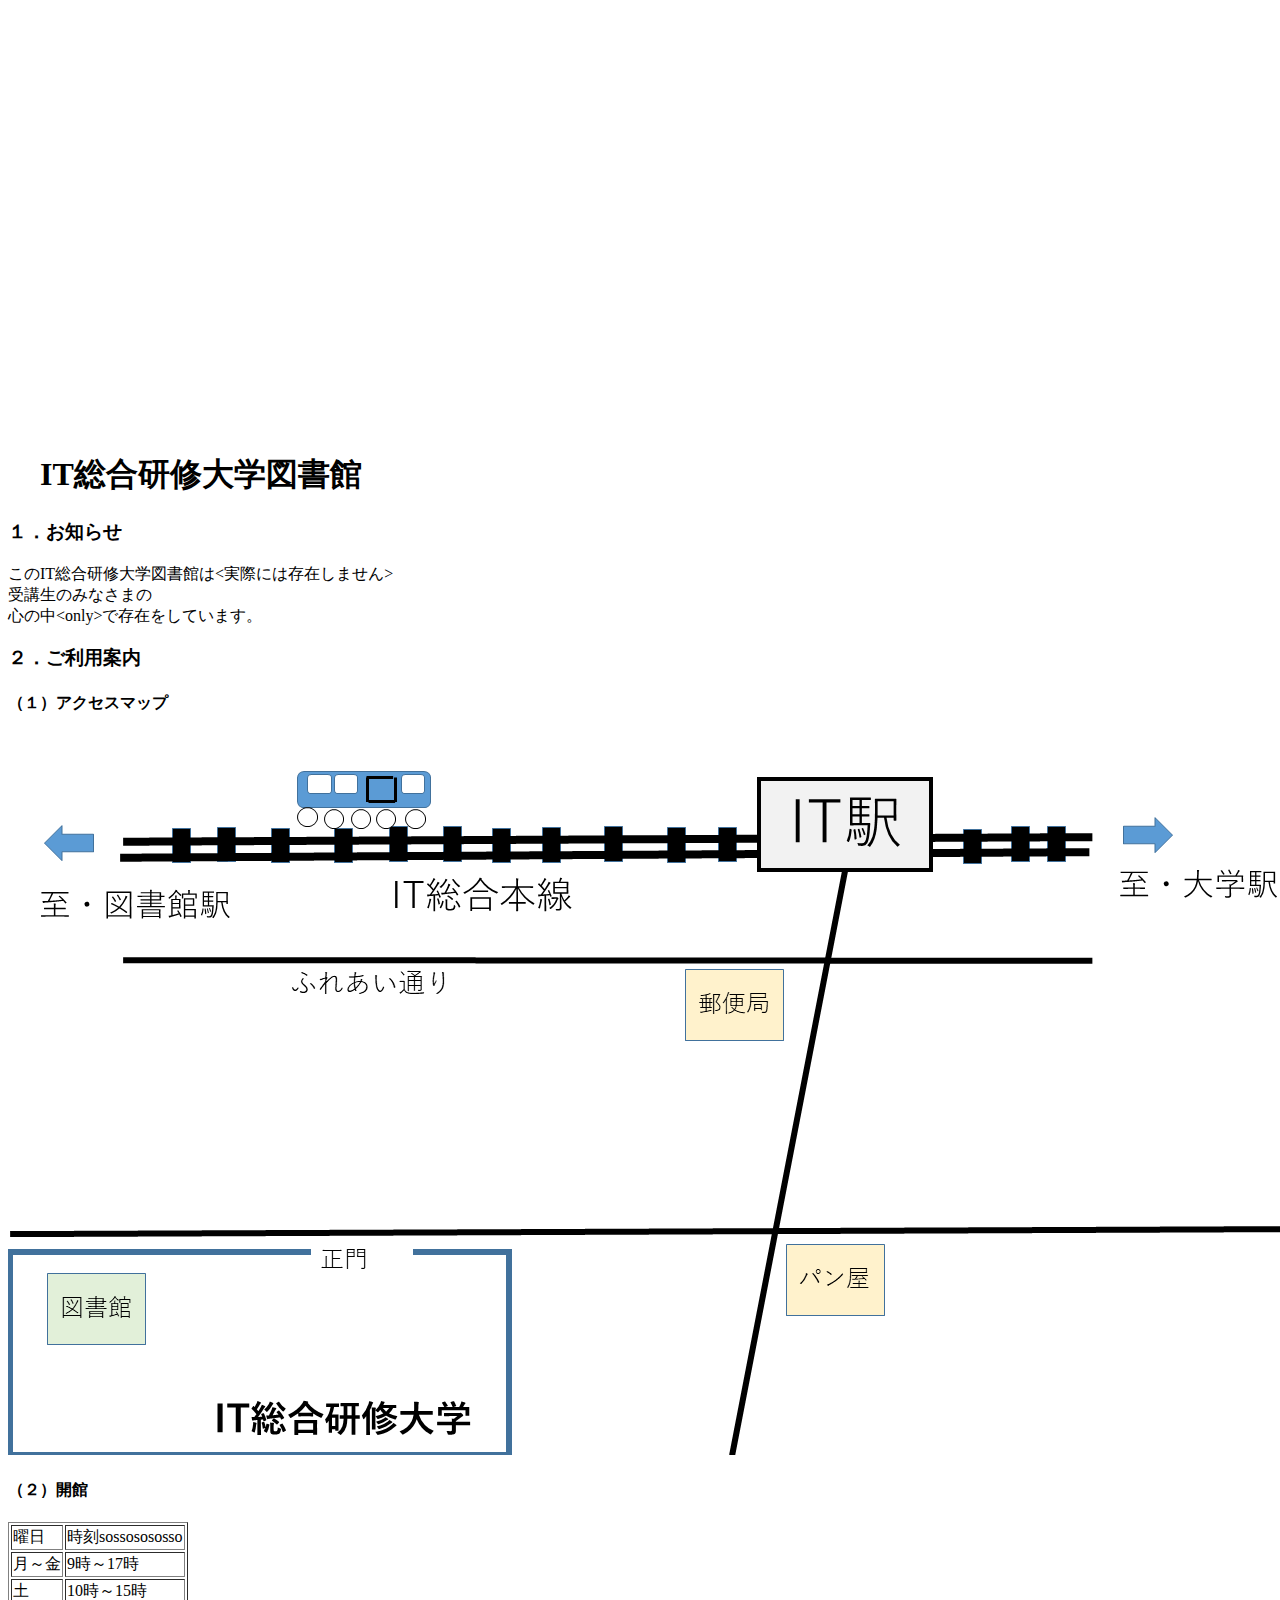
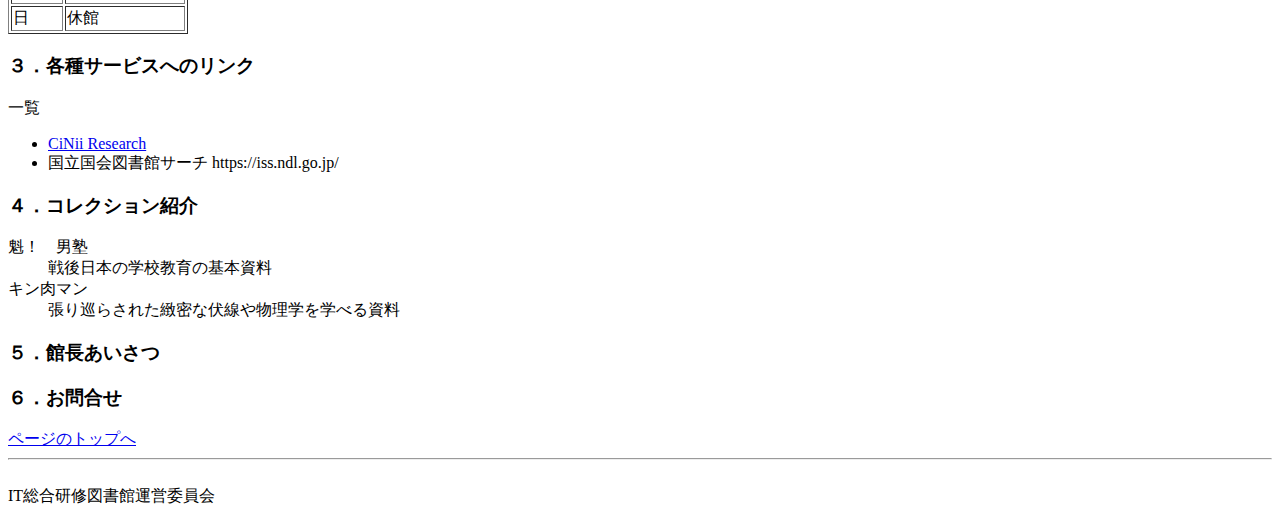
<file: index.html>
<!DOCTYPE html>
<html lang="ja">
<head>
    <title>IT総合研修大学図書館 </title>
    <meta charset="UTF-8">
</head>
<body>
  <iframe src="https://ir.library.osaka-u.ac.jp/media7/universal_viewer/uv.html#?manifest=https://ir.library.osaka-u.ac.jp/mmd/manifest/1/2000/89133.json&c=0&m=0&s=0&cv=0&config=&locales=en-GB:English (GB),cy-GB:Cymraeg,fr-FR:Français (FR),pl-PL:Polski,sv-SE:Svenska&xywh=-1,-1,1,0&r=0" width="560" height="420" allowfullscreen frameborder="0"></iframe>
  <iframe src="https://uv-v4.netlify.app/uv.html#?manifest=https://ir.library.osaka-u.ac.jp/mmd/manifest/1/2000/89133.json&c=0&m=0&cv=0&config=&locales=en-GB:English (GB),cy-GB:Cymraeg,fr-FR:Français (FR),pl-PL:Polski,sv-SE:Svenska&xywh=-1,0,1,0&r=0" width="560" height="420" allowfullscreen frameborder="0"></iframe>
  
  
    <h1 id="top">&nbsp;&nbsp;&nbsp;&nbsp;IT総合研修大学図書館</h1>
    <h3>１．お知らせ</h3>
    <p>
      このIT総合研修大学図書館は&lt;実際には存在しません&gt;<br>
      受講生のみなさまの<br>心の中&lt;only&gt;で存在をしています。
    </p>
    <h3>２．ご利用案内</h3>
      <h4>（１）アクセスマップ</h4>
        <img src="library_access_map.png" alt="図書館アクセスマップ画像">
      <h4>（２）開館</h4>
      <table border="1">
        <tr>
           <td> 曜日</td>
           <td> 時刻sossosososso </td>
        </tr>
        <tr>
           <td> 月～金 </td>
           <td> 9時～17時 </td>
        </tr>
        <tr>
           <td> 土</td>
           <td> 10時～15時 </td>
        </tr>
        <tr>
           <td> 日</td>
           <td> 休館 </td>
        </tr>
      </table>
    <h3>３．各種サービスへのリンク</h3>
    <p> 一覧<br>
        <ul>
         <li><a href="https://cir.nii.ac.jp/ja" rel=”noopener” target="_blank">CiNii Research</a></li>
         <li>国立国会図書館サーチ https://iss.ndl.go.jp/</li>
        </ul>
       </p>
    <h3>４．コレクション紹介</h3>
    <dl>
        <dt> 魁！　男塾</dt>
          <dd>戦後日本の学校教育の基本資料</dd>
        <dt> キン肉マン</dt>
          <dd>張り巡らされた緻密な伏線や物理学を学べる資料</dd>
      </dl>
    <h3>５．館長あいさつ</h3>
    <h3>６．お問合せ</h3>

    <a href="#top">ページのトップへ</a><br>
    <hr><br>
    IT総合研修図書館運営委員会<br>
    
</body>
</html>
</file>
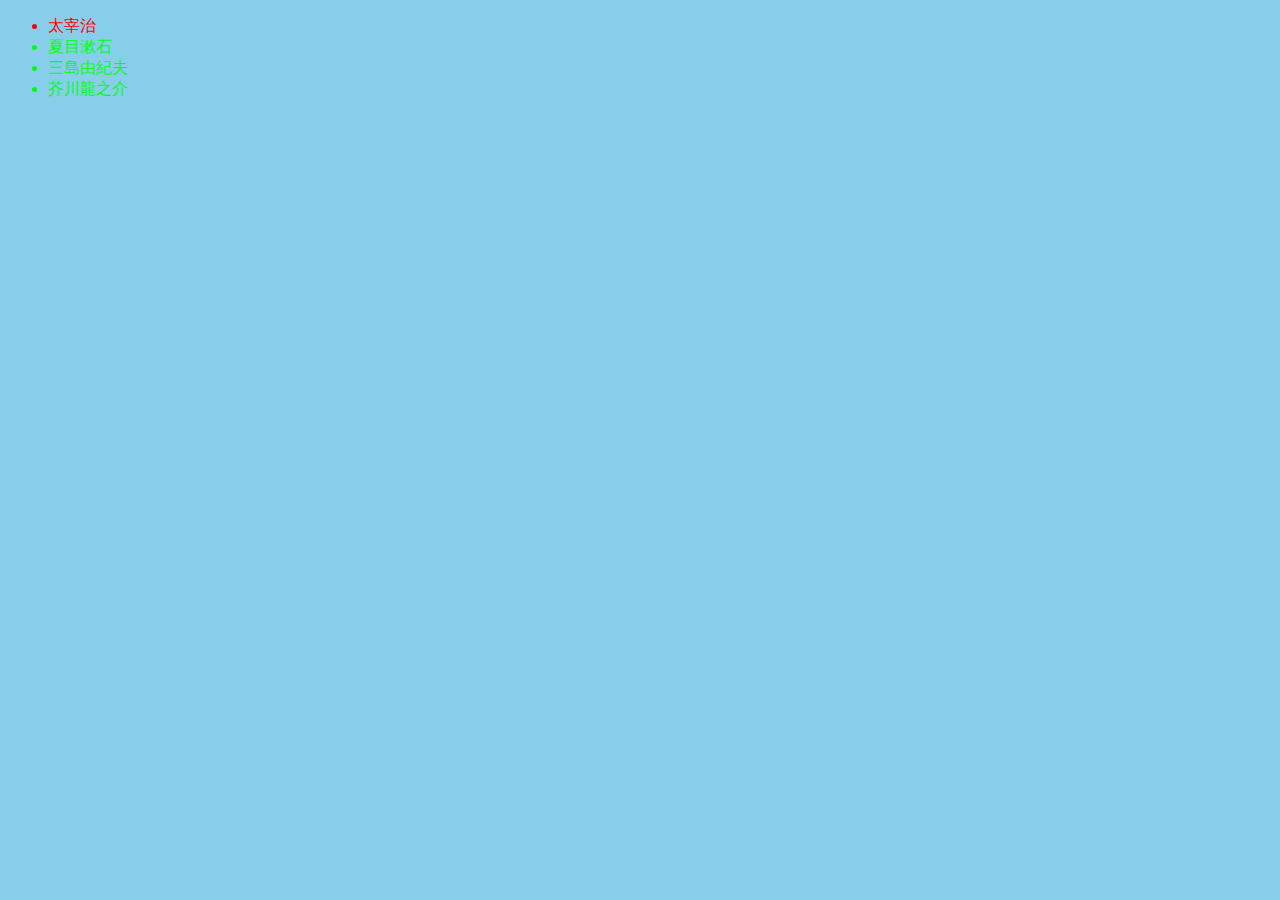
<file: 19/index.html>
<!DOCTYPE html>
<html lang="ja">
<head>
  <meta charset="UTF-8">
  <title>日本　人著者</title>
  <style>
  ul {
      color: rgb(0, 255, 13);
      }  
  .suicide {
           color: blue;
           }  
  #natsume {
  color: orange;
  }
body {
       background-color: skyblue;
 }  
/*dazaiIDの定義*/
#dazai {
  color: red;
}
/*smallfontクラスの定義*/
/*
.smallfont{
  font-size: 10px;
}*/
</style>
</head>
<body>
<!--以下に日本人作家を列記する-->
<ul>
  <li id="dazai">太宰治</li>
  <li class="smallfont">夏目漱石</li>
  <li >三島由紀夫</li>
  <li class="smallfont">芥川龍之介</li>
<!--<li >山本夏彦</li>-->
</ul></body>
</html>
</file>
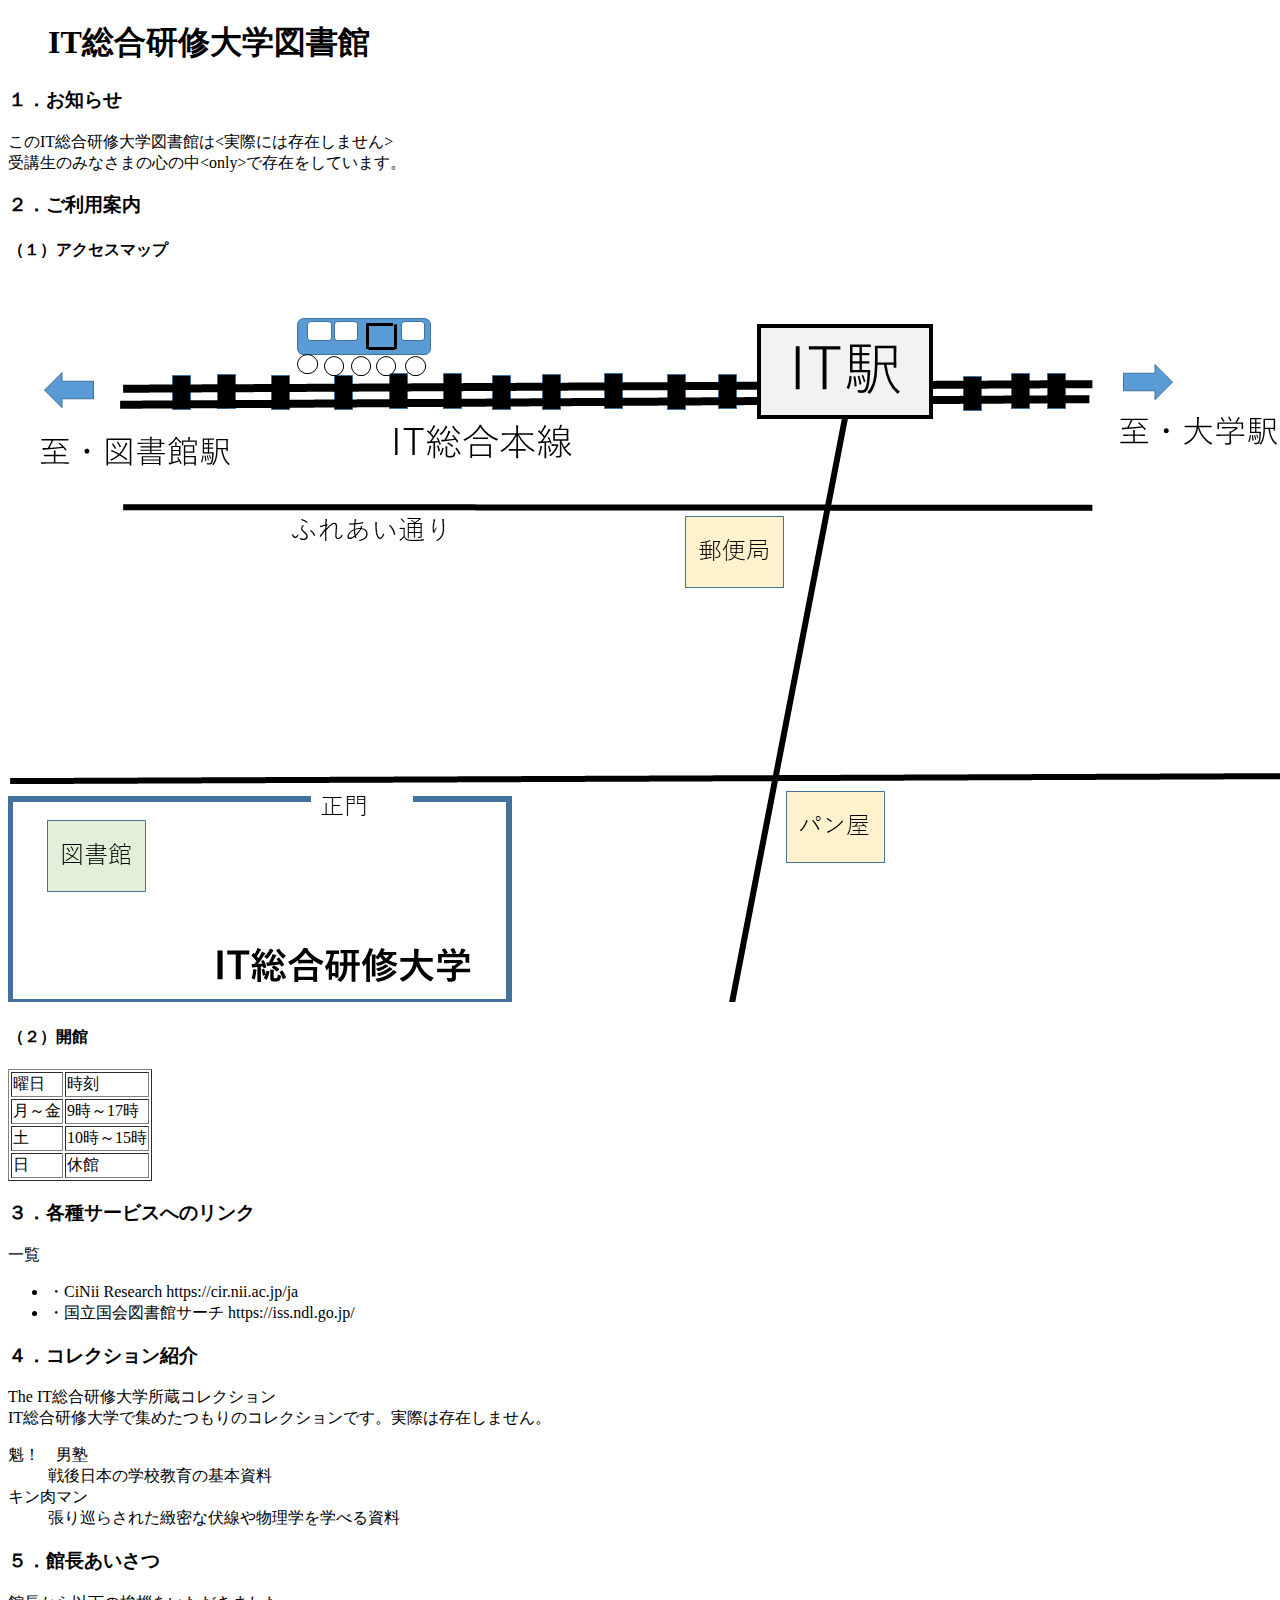
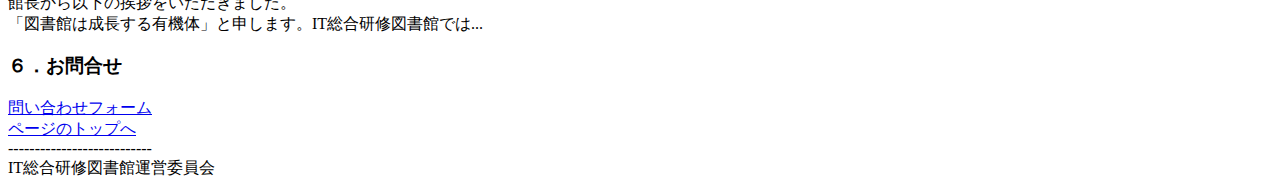
<file: index_full.html>
<!DOCTYPE html>
<html lang="ja">
<head>
    <title>IT総合研修大学図書館 </title>
    <meta charset="UTF-8">
</head>
<body>

<h1 id="top">&nbsp;&nbsp;&nbsp;&nbsp;&nbsp;IT総合研修大学図書館</h1>
<h3>１．お知らせ</h3>
このIT総合研修大学図書館は&lt;実際には存在しません&gt;<br>
受講生のみなさまの心の中&lt;only&gt;で存在をしています。<br>

<h3>２．ご利用案内</h3>
  <h4>（１）アクセスマップ</h4>
  <img src="library_access_map.png" alt="図書館アクセスマップ画像">
  <h4>（２）開館</h4>
<table border="1">
  <tr>
     <td> 曜日</td>
     <td> 時刻 </td>
  </tr>
  <tr>
     <td> 月～金 </td>
     <td> 9時～17時 </td>
  </tr>
  <tr>
     <td> 土</td>
     <td> 10時～15時 </td>
  </tr>
  <tr>
     <td> 日</td>
     <td> 休館 </td>
  </tr>
</table>
<h3>３．各種サービスへのリンク</h3>
 <p> 一覧<br>
 <ul>
  <li>・CiNii Research https://cir.nii.ac.jp/ja</li>
  <li>・国立国会図書館サーチ https://iss.ndl.go.jp/</li>
 </ul>
</p>

<h3>４．コレクション紹介</h3>
  The IT総合研修大学所蔵コレクション<br>
    IT総合研修大学で集めたつもりのコレクションです。実際は存在しません。<br>
<dl>
  <dt> 魁！　男塾</dt>
    <dd>戦後日本の学校教育の基本資料</dd>
  <dt> キン肉マン</dt>
    <dd>張り巡らされた緻密な伏線や物理学を学べる資料</dd>
</dl>
<h3>５．館長あいさつ</h3>
  館長から以下の挨拶をいただきました。<br>
    「図書館は成長する有機体」と申します。IT総合研修図書館では...<br>

<h3>６．お問合せ</h3>

<a href="Inquiry_form.html">問い合わせフォーム</a><br>
  
<a href="#top">ページのトップへ</a><br>

---------------------------<br>
IT総合研修図書館運営委員会<br>





  
</body>
</html>
</file>
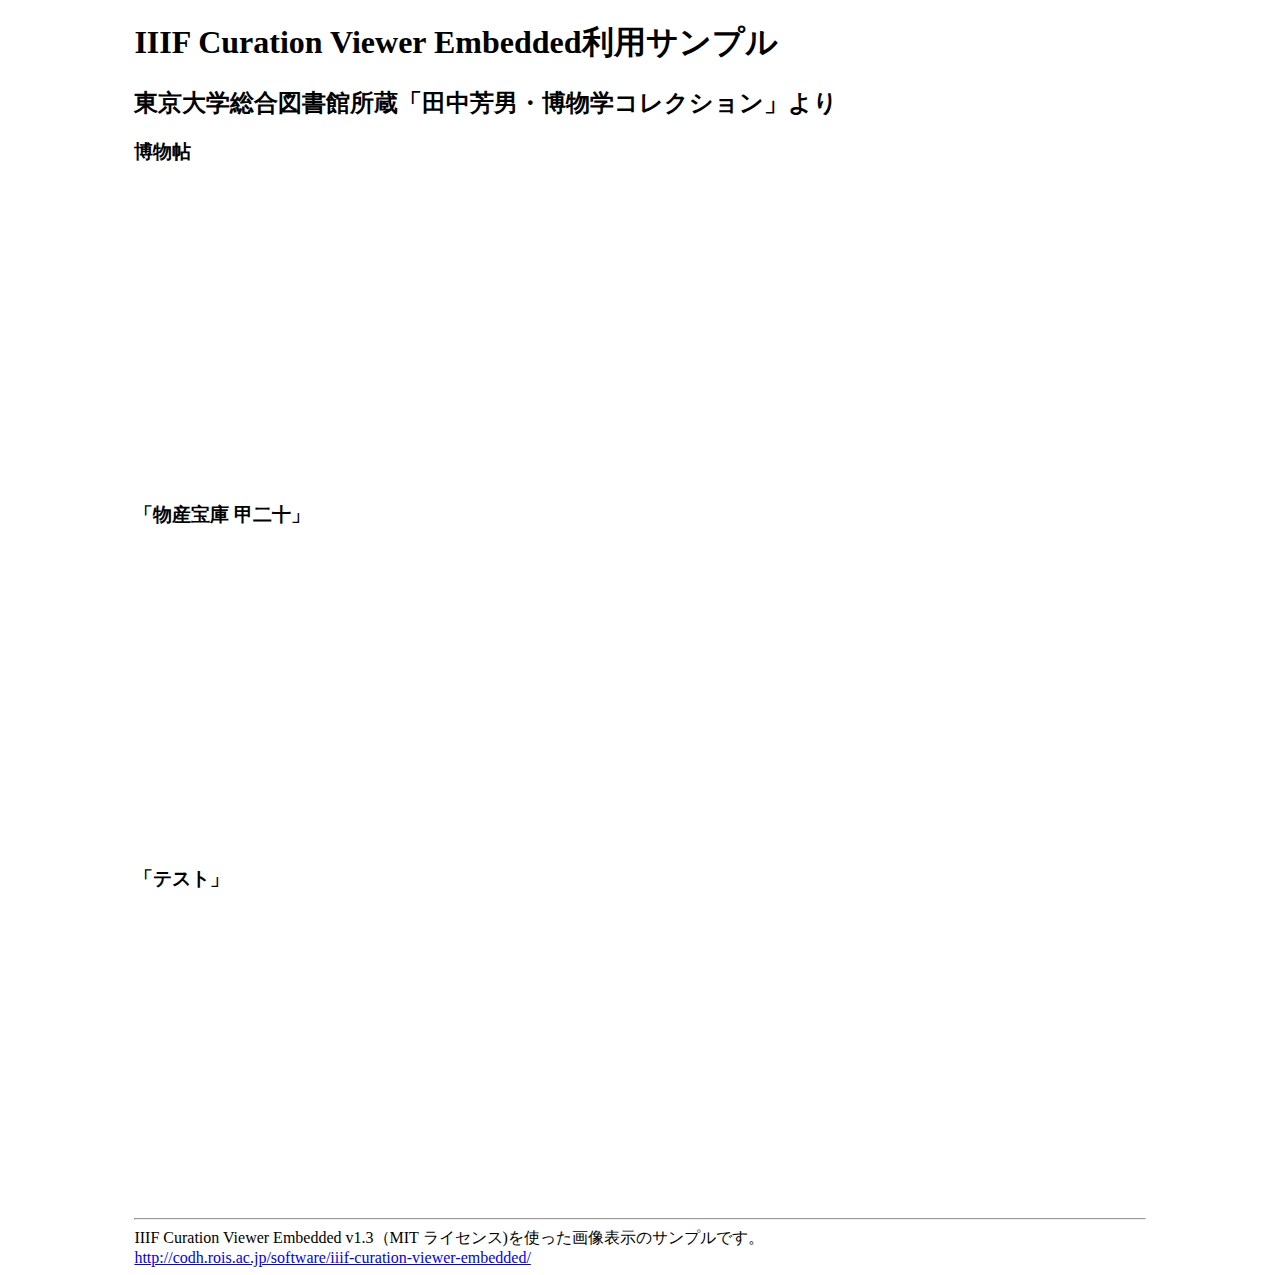
<file: index_test.html>
<!DOCTYPE html>
<html lang="en">
<head>
  <meta charset="utf-8">
  <meta name="viewport" content="width=device-width, initial-scale=1.0, maximum-scale=1.0, user-scalable=no">
  <title>IIIF Curation Viewer Embedded Example</title>
</head>
<body>
  <div style="width: 80%; margin: auto;">
    <h1>IIIF Curation Viewer Embedded利用サンプル</h1>
    <h2>東京大学総合図書館所蔵「田中芳男・博物学コレクション」より</h2>
    <h3>博物帖</h3>
    <div id="image_canvas1" style="height: 300px; width: 500px;"></div>
    <h3>「物産宝庫 甲二十」</h3>
    <div id="image_canvas2" style="height: 300px; width: 500px"></div>
    <h3>「テスト」</h3>
    <div id="image_canvas3" style="height: 300px; width: 500px"></div>
    <hr>
    IIIF Curation Viewer Embedded v1.3（MIT ライセンス)を使った画像表示のサンプルです。<br>
    <a href="http://codh.rois.ac.jp/software/iiif-curation-viewer-embedded/">http://codh.rois.ac.jp/software/iiif-curation-viewer-embedded/</a>
    <link rel="stylesheet" href="iiif-curation-viewer-embedded/icviewer-embedded.bundle.css">
    <script src="iiif-curation-viewer-embedded/icviewer-embedded.bundle.min.js"></script>
    <script>
      (function() {
        IIIFCurationViewerEmbedded({
          id: 'image_canvas1',
          data: {
            manifest: 'https://iiif.dl.itc.u-tokyo.ac.jp/repo/iiif/1cf47d2f-3c9f-4466-b632-f9a431789234/manifest',
            canvas: 'http://codh.rois.ac.jp/pmjt/iiif/200014778/canvas/00023#xywh=3430,2460,870,760'
          }
        });
      })();
    </script>
    <script>
      (function() {
        IIIFCurationViewerEmbedded({
          id: 'image_canvas2',
          data: {
            manifest: 'https://iiif.dl.itc.u-tokyo.ac.jp/repo/iiif/8688bcf1-1fd9-29f6-15fc-a94718880c98/manifest',
            canvas: 'http://codh.rois.ac.jp/pmjt/iiif/200014778/canvas/00023#xywh=3430,2460,870,760'
          }
        });
      })();
    </script>
    <script>
		(function() {
			IIIFCurationViewerEmbedded({
				id: 'image_canvas3',
				data: {
					manifest: 'https://dsr.nii.ac.jp/toyobunko/VIII-5-B2-7/V-1/manifest.json',
					canvas: 'http://codh.rois.ac.jp/pmjt/iiif/200014778/canvas/00023#xywh=3430,2460,870,760'
				}
			});
		})();
	</script>  


  </div>
</body>
</html>
</file>
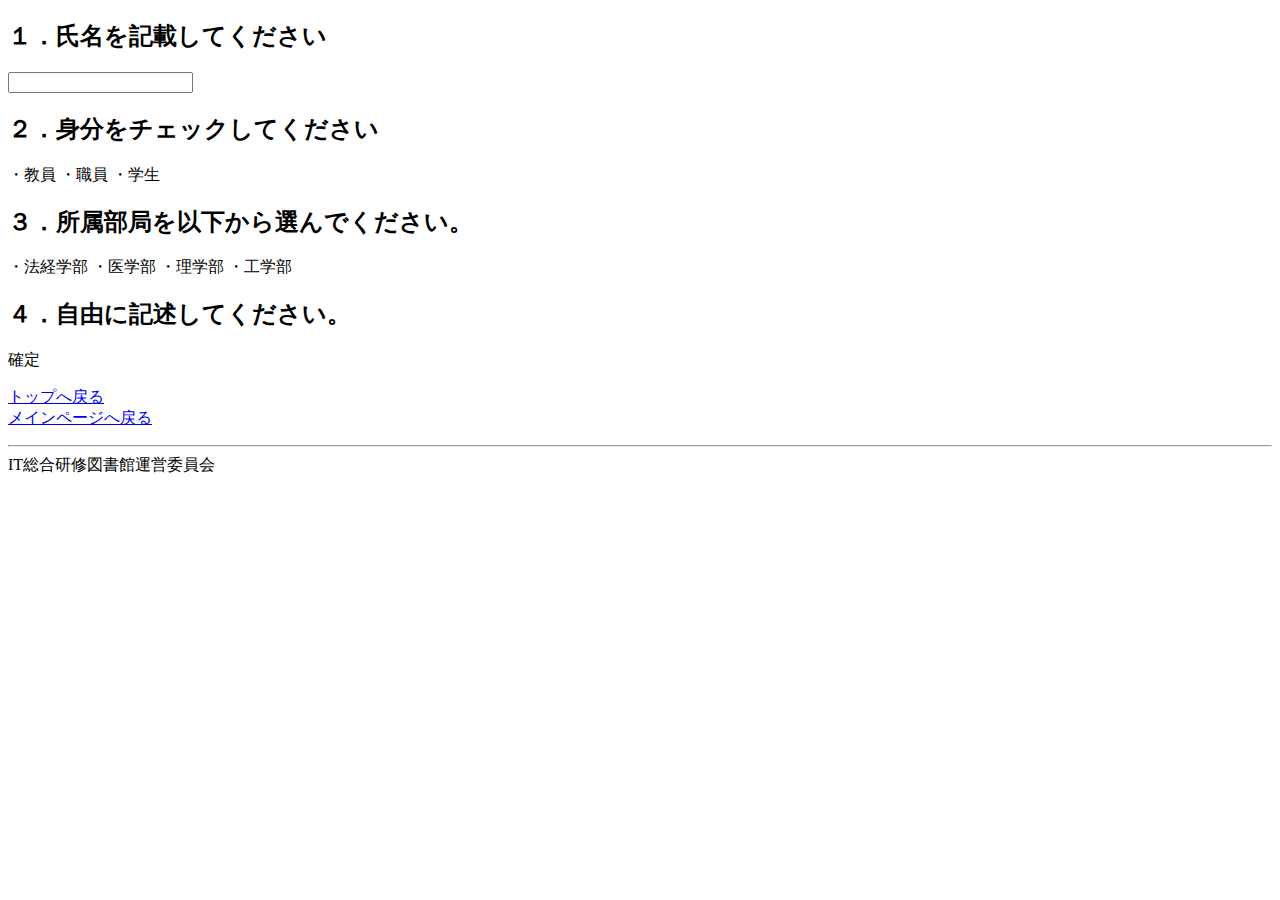
<file: Inquiry_form.html>
<!DOCTYPE html>
<html lang="ja">
<head>
    <title>IT総合研修図書館問い合わせフォーム</title>
    <meta charset="UTF-8">
</head>
<body>
   <form>
    <p id="top">
    <h2>１．氏名を記載してください</h2>
    </p>
    <input type="text">
    <p>
    <h2>２．身分をチェックしてください</h2>
    ・教員
    ・職員
    ・学生
    </p>
    <p>
    <h2>３．所属部局を以下から選んでください。</h2>
    ・法経学部
    ・医学部
    ・理学部
    ・工学部
    </p>
    <h2>４．自由に記述してください。</h2>
    <p>
    確定
    </p>
    <p>
    <a href="#top">トップへ戻る</a>
    <br>
    <a href="index.html">メインページへ戻る</a>
    </p>
  </form>
    <hr>
    IT総合研修図書館運営委員会
</body>
</html>
</file>
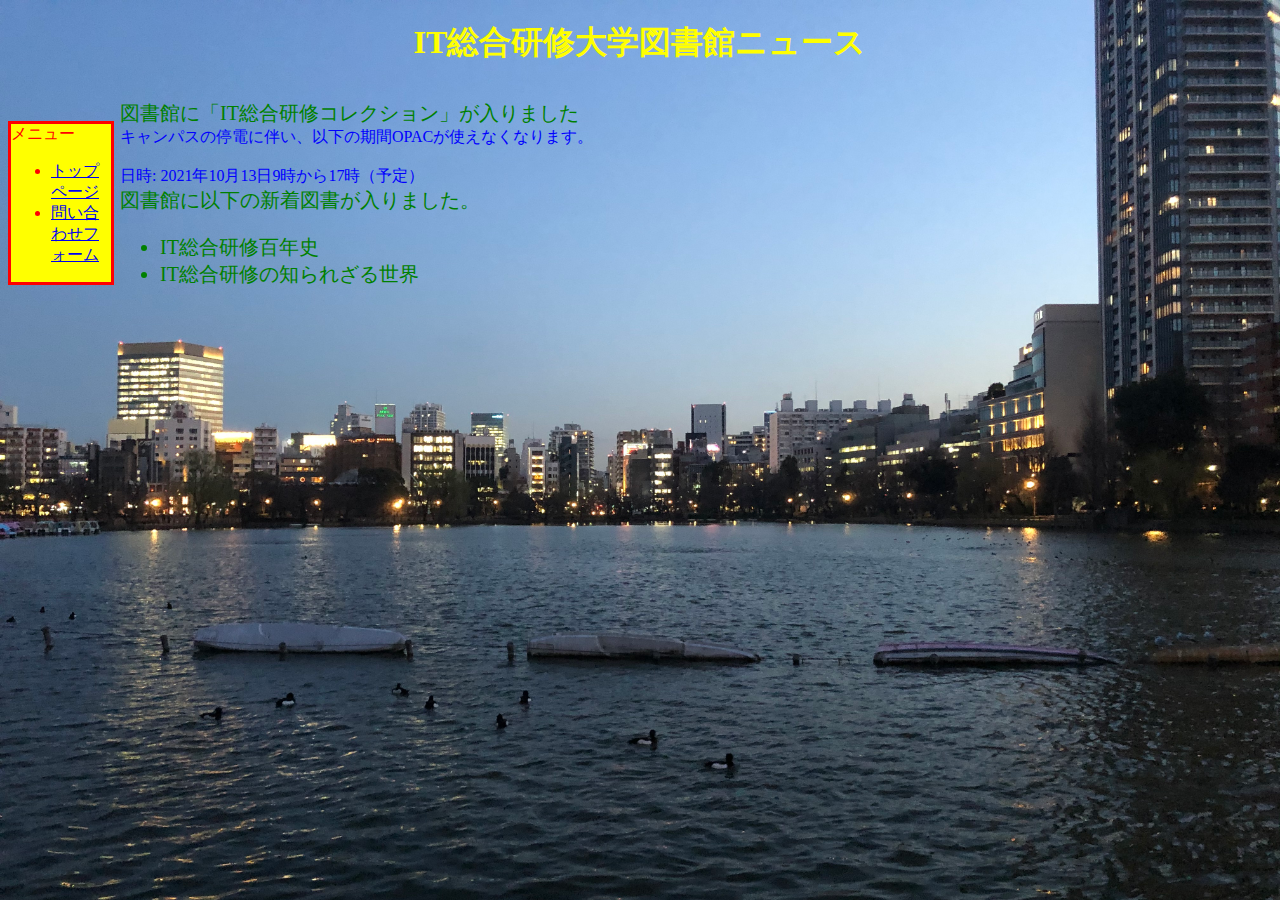
<file: news.html>
<!DOCTYPE html>
<html lang="ja">
  <head>
    <meta charset="utf-8">
    <title>News</title>
    <style>
      #main { color:  blue }
    </style>
    <link href="css/style.css" rel="stylesheet">
  </head>
  <body>
    <header>
       <h1 style = "color: yellow">IT総合研修大学図書館ニュース</h1>
    </header>
    <div id="side">
      メニュー
      <ul>
        <li><a href="index.html">トップページ</a></li>
        <li><a href="Inquiry_form.html">問い合わせフォーム</a></li>
      </ul>
    </div>
    <div id="main">
      <div class="collection">
        図書館に「IT総合研修コレクション」が入りました
      </div>
      <div class="system">
        キャンパスの停電に伴い、以下の期間OPACが使えなくなります。<br>
        <br>
        日時: 2021年10月13日9時から17時（予定）
      </div>
      <div class="collection">
        図書館に以下の新着図書が入りました。
        <ul>
          <li>IT総合研修百年史</li>
          <li>IT総合研修の知られざる世界</li>
        </ul>
      </div>
    </div>
  </body>
</html>
</file>
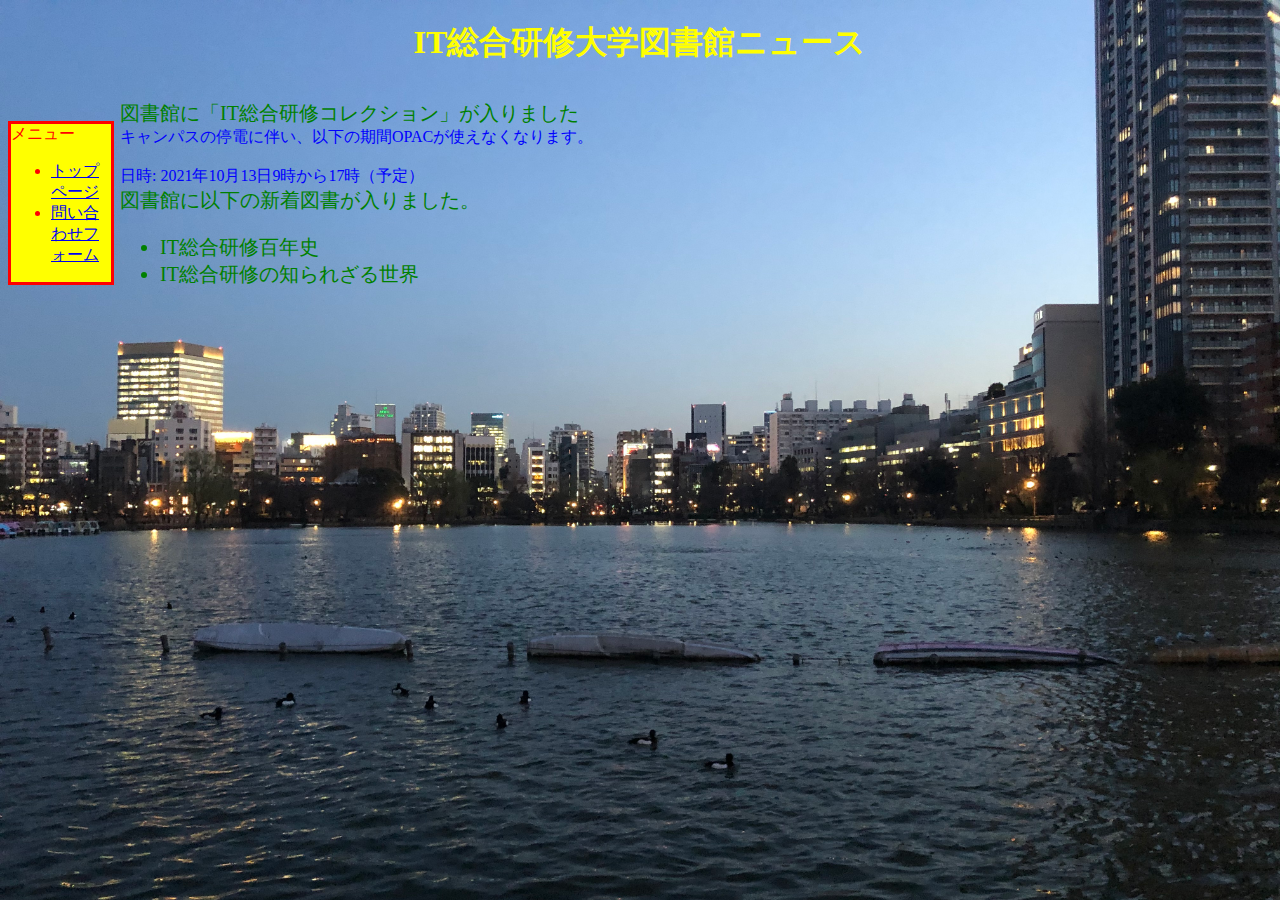
<file: news_full.html>
<!DOCTYPE html>
<html lang="ja">
  <head>
    <meta charset="utf-8">
    <title>News</title>
    <style>
      #main { color:  blue }
    </style>
    <link href="css/style_full.css" rel="stylesheet">
  </head>
  <body>
    <header>
       <h1 style = "color: yellow">IT総合研修大学図書館ニュース</h1>
    </header>
    <div id="side">
      メニュー
      <ul>
        <li><a href="index.html">トップページ</a></li>
        <li><a href="Inquiry_form.html">問い合わせフォーム</a></li>
      </ul>
    </div>
    <div id="main">
      <div class="collection">
        図書館に「IT総合研修コレクション」が入りました
      </div>
      <div class="system">
        キャンパスの停電に伴い、以下の期間OPACが使えなくなります。<br>
        <br>
        日時: 2021年10月13日9時から17時（予定）
      </div>
      <div class="collection">
        図書館に以下の新着図書が入りました。
        <ul>
          <li>IT総合研修百年史</li>
          <li>IT総合研修の知られざる世界</li>
        </ul>
      </div>
    </div>
  </body>
</html>
</file>
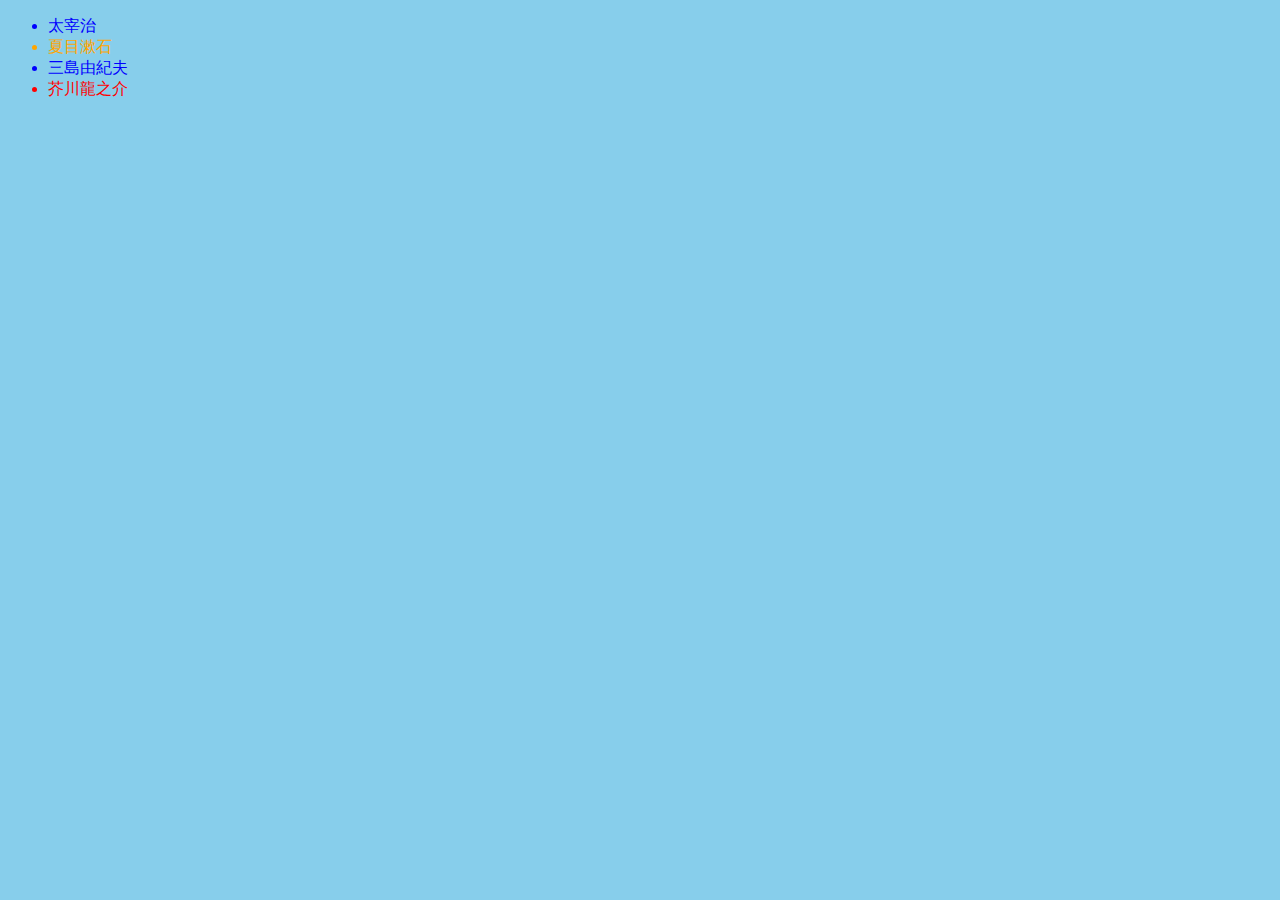
<file: 20/file.html>
<!DOCTYPE html>
<html lang="ja">
<head>
  <meta charset="UTF-8">
  <title>日本人著者</title>
  <style>
  ul {
      color: red;
      }  
  .todai {
           color: blue;
           }  
  #natsume {
  color: orange;
  }
body {
       background-color: skyblue;
 }  
  </style>
</head>
<body>
<ul>
  <li class="todai">太宰治</li>
  <li id = "natsume">夏目漱石</li>
  <li class="todai">三島由紀夫</li>
  <li>芥川龍之介</li>
</ul></body>
</html>
</file>
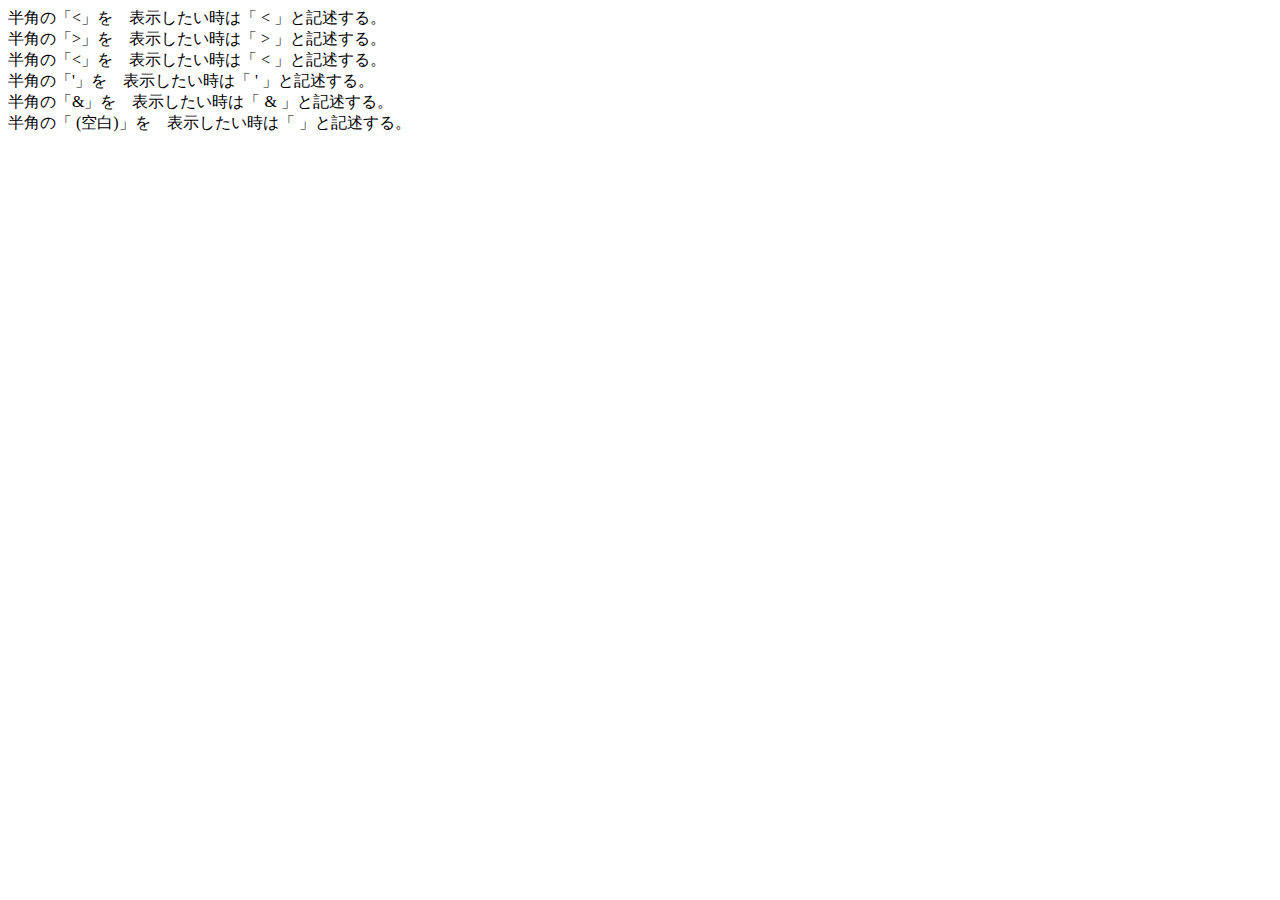
<file: 21/escape.html>
<!DOCTYPE html>
<html lang="ja">
<head>
  <meta charset="UTF-8">
  <title>エスケープシーケンス</title>

</head>
<body>

半角の「<」を　表示したい時は「 &lt; 」と記述する。       <br />
半角の「>」を　表示したい時は「 &gt; 」と記述する。       <br />
半角の「<」を　表示したい時は「 &lt; 」と記述する。       <br />
半角の「'」を　表示したい時は「 &#39; 」と記述する。      <br />
半角の「&」を　表示したい時は「 &amp; 」と記述する。      <br />
半角の「 (空白)」を　表示したい時は「&nbsp;」と記述する。 <br />


</ul></body>
</html>
</file>
<file: iiif-curation-viewer-embedded/icviewer-embedded.bundle.css>
@charset "UTF-8";
/*
 * Leaflet
 * 2-clause BSD License
 * Copyright (c) 2010-2016, Vladimir Agafonkin
 * Copyright (c) 2010-2011, CloudMade
 * https://github.com/Leaflet/Leaflet/blob/master/LICENSE

 * Leaflet.fullscreen
 * ISC license
 * Copyright (c) 2015, MapBox
 * https://github.com/Leaflet/Leaflet.fullscreen/blob/gh-pages/LICENSE

 * Leaflet.toolbar
 * MIT License
 * Copyright (c) 2014-2015, Justin Manley
 * https://github.com/Leaflet/Leaflet.toolbar/blob/master/LICENSE

 * L.Control.Credits
 * The MIT License (MIT)
 * Copyright (c) 2015 Greg Allensworth
 * https://github.com/gregallensworth/L.Control.Credits/blob/master/LICENSE
 */
/* required styles */

.leaflet-map-pane,
.leaflet-tile,
.leaflet-marker-icon,
.leaflet-marker-shadow,
.leaflet-tile-pane,
.leaflet-tile-container,
.leaflet-overlay-pane,
.leaflet-shadow-pane,
.leaflet-marker-pane,
.leaflet-popup-pane,
.leaflet-overlay-pane svg,
.leaflet-zoom-box,
.leaflet-image-layer,
.leaflet-layer {
	position: absolute;
	left: 0;
	top: 0;
	}
.leaflet-container {
	overflow: hidden;
	-ms-touch-action: none;
	touch-action: none;
	}
.leaflet-tile,
.leaflet-marker-icon,
.leaflet-marker-shadow {
	-webkit-user-select: none;
	   -moz-user-select: none;
	        user-select: none;
	-webkit-user-drag: none;
	}
.leaflet-marker-icon,
.leaflet-marker-shadow {
	display: block;
	}
/* map is broken in FF if you have max-width: 100% on tiles */
.leaflet-container img {
	max-width: none !important;
	}
/* stupid Android 2 doesn't understand "max-width: none" properly */
.leaflet-container img.leaflet-image-layer {
	max-width: 15000px !important;
	}
.leaflet-tile {
	filter: inherit;
	visibility: hidden;
	}
.leaflet-tile-loaded {
	visibility: inherit;
	}
.leaflet-zoom-box {
	width: 0;
	height: 0;
	}
/* workaround for https://bugzilla.mozilla.org/show_bug.cgi?id=888319 */
.leaflet-overlay-pane svg {
	-moz-user-select: none;
	}

.leaflet-tile-pane    { z-index: 2; }
.leaflet-objects-pane { z-index: 3; }
.leaflet-overlay-pane { z-index: 4; }
.leaflet-shadow-pane  { z-index: 5; }
.leaflet-marker-pane  { z-index: 6; }
.leaflet-popup-pane   { z-index: 7; }

.leaflet-vml-shape {
	width: 1px;
	height: 1px;
	}
.lvml {
	behavior: url(#default#VML);
	display: inline-block;
	position: absolute;
	}


/* control positioning */

.leaflet-control {
	position: relative;
	z-index: 7;
	pointer-events: auto;
	}
.leaflet-top,
.leaflet-bottom {
	position: absolute;
	z-index: 1000;
	pointer-events: none;
	}
.leaflet-top {
	top: 0;
	}
.leaflet-right {
	right: 0;
	}
.leaflet-bottom {
	bottom: 0;
	}
.leaflet-left {
	left: 0;
	}
.leaflet-control {
	float: left;
	clear: both;
	}
.leaflet-right .leaflet-control {
	float: right;
	}
.leaflet-top .leaflet-control {
	margin-top: 10px;
	}
.leaflet-bottom .leaflet-control {
	margin-bottom: 10px;
	}
.leaflet-left .leaflet-control {
	margin-left: 10px;
	}
.leaflet-right .leaflet-control {
	margin-right: 10px;
	}


/* zoom and fade animations */

.leaflet-fade-anim .leaflet-tile,
.leaflet-fade-anim .leaflet-popup {
	opacity: 0;
	-webkit-transition: opacity 0.2s linear;
	   -moz-transition: opacity 0.2s linear;
	     -o-transition: opacity 0.2s linear;
	        transition: opacity 0.2s linear;
	}
.leaflet-fade-anim .leaflet-tile-loaded,
.leaflet-fade-anim .leaflet-map-pane .leaflet-popup {
	opacity: 1;
	}

.leaflet-zoom-anim .leaflet-zoom-animated {
	-webkit-transition: -webkit-transform 0.25s cubic-bezier(0,0,0.25,1);
	   -moz-transition:    -moz-transform 0.25s cubic-bezier(0,0,0.25,1);
	     -o-transition:      -o-transform 0.25s cubic-bezier(0,0,0.25,1);
	        transition:         transform 0.25s cubic-bezier(0,0,0.25,1);
	}
.leaflet-zoom-anim .leaflet-tile,
.leaflet-pan-anim .leaflet-tile,
.leaflet-touching .leaflet-zoom-animated {
	-webkit-transition: none;
	   -moz-transition: none;
	     -o-transition: none;
	        transition: none;
	}

.leaflet-zoom-anim .leaflet-zoom-hide {
	visibility: hidden;
	}


/* cursors */

.leaflet-clickable {
	cursor: pointer;
	}
.leaflet-container {
	cursor: -webkit-grab;
	cursor:    -moz-grab;
	}
.leaflet-popup-pane,
.leaflet-control {
	cursor: auto;
	}
.leaflet-dragging .leaflet-container,
.leaflet-dragging .leaflet-clickable {
	cursor: move;
	cursor: -webkit-grabbing;
	cursor:    -moz-grabbing;
	}


/* visual tweaks */

.leaflet-container {
	background: #ddd;
	outline: 0;
	}
.leaflet-container a {
	color: #0078A8;
	}
.leaflet-container a.leaflet-active {
	outline: 2px solid orange;
	}
.leaflet-zoom-box {
	border: 2px dotted #38f;
	background: rgba(255,255,255,0.5);
	}


/* general typography */
.leaflet-container {
	font: 12px/1.5 "Helvetica Neue", Arial, Helvetica, sans-serif;
	}


/* general toolbar styles */

.leaflet-bar {
	box-shadow: 0 1px 5px rgba(0,0,0,0.65);
	border-radius: 4px;
	}
.leaflet-bar a,
.leaflet-bar a:hover {
	background-color: #fff;
	border-bottom: 1px solid #ccc;
	width: 26px;
	height: 26px;
	line-height: 26px;
	display: block;
	text-align: center;
	text-decoration: none;
	color: black;
	}
.leaflet-bar a,
.leaflet-control-layers-toggle {
	background-position: 50% 50%;
	background-repeat: no-repeat;
	display: block;
	}
.leaflet-bar a:hover {
	background-color: #f4f4f4;
	}
.leaflet-bar a:first-child {
	border-top-left-radius: 4px;
	border-top-right-radius: 4px;
	}
.leaflet-bar a:last-child {
	border-bottom-left-radius: 4px;
	border-bottom-right-radius: 4px;
	border-bottom: none;
	}
.leaflet-bar a.leaflet-disabled {
	cursor: default;
	background-color: #f4f4f4;
	color: #bbb;
	}

.leaflet-touch .leaflet-bar a {
	width: 30px;
	height: 30px;
	line-height: 30px;
	}


/* zoom control */

.leaflet-control-zoom-in,
.leaflet-control-zoom-out {
	font: bold 18px 'Lucida Console', Monaco, monospace;
	text-indent: 1px;
	}
.leaflet-control-zoom-out {
	font-size: 20px;
	}

.leaflet-touch .leaflet-control-zoom-in {
	font-size: 22px;
	}
.leaflet-touch .leaflet-control-zoom-out {
	font-size: 24px;
	}


/* layers control */

.leaflet-control-layers {
	box-shadow: 0 1px 5px rgba(0,0,0,0.4);
	background: #fff;
	border-radius: 5px;
	}
.leaflet-control-layers-toggle {
	background-image: url([data-uri]);
	width: 36px;
	height: 36px;
	}
.leaflet-retina .leaflet-control-layers-toggle {
	background-image: url([data-uri]);
	background-size: 26px 26px;
	}
.leaflet-touch .leaflet-control-layers-toggle {
	width: 44px;
	height: 44px;
	}
.leaflet-control-layers .leaflet-control-layers-list,
.leaflet-control-layers-expanded .leaflet-control-layers-toggle {
	display: none;
	}
.leaflet-control-layers-expanded .leaflet-control-layers-list {
	display: block;
	position: relative;
	}
.leaflet-control-layers-expanded {
	padding: 6px 10px 6px 6px;
	color: #333;
	background: #fff;
	}
.leaflet-control-layers-selector {
	margin-top: 2px;
	position: relative;
	top: 1px;
	}
.leaflet-control-layers label {
	display: block;
	}
.leaflet-control-layers-separator {
	height: 0;
	border-top: 1px solid #ddd;
	margin: 5px -10px 5px -6px;
	}


/* attribution and scale controls */

.leaflet-container .leaflet-control-attribution {
	background: #fff;
	background: rgba(255, 255, 255, 0.7);
	margin: 0;
	}
.leaflet-control-attribution,
.leaflet-control-scale-line {
	padding: 0 5px;
	color: #333;
	}
.leaflet-control-attribution a {
	text-decoration: none;
	}
.leaflet-control-attribution a:hover {
	text-decoration: underline;
	}
.leaflet-container .leaflet-control-attribution,
.leaflet-container .leaflet-control-scale {
	font-size: 11px;
	}
.leaflet-left .leaflet-control-scale {
	margin-left: 5px;
	}
.leaflet-bottom .leaflet-control-scale {
	margin-bottom: 5px;
	}
.leaflet-control-scale-line {
	border: 2px solid #777;
	border-top: none;
	line-height: 1.1;
	padding: 2px 5px 1px;
	font-size: 11px;
	white-space: nowrap;
	overflow: hidden;
	-moz-box-sizing: content-box;
	     box-sizing: content-box;

	background: #fff;
	background: rgba(255, 255, 255, 0.5);
	}
.leaflet-control-scale-line:not(:first-child) {
	border-top: 2px solid #777;
	border-bottom: none;
	margin-top: -2px;
	}
.leaflet-control-scale-line:not(:first-child):not(:last-child) {
	border-bottom: 2px solid #777;
	}

.leaflet-touch .leaflet-control-attribution,
.leaflet-touch .leaflet-control-layers,
.leaflet-touch .leaflet-bar {
	box-shadow: none;
	}
.leaflet-touch .leaflet-control-layers,
.leaflet-touch .leaflet-bar {
	border: 2px solid rgba(0,0,0,0.2);
	background-clip: padding-box;
	}


/* popup */

.leaflet-popup {
	position: absolute;
	text-align: center;
	}
.leaflet-popup-content-wrapper {
	padding: 1px;
	text-align: left;
	border-radius: 12px;
	}
.leaflet-popup-content {
	margin: 13px 19px;
	line-height: 1.4;
	}
.leaflet-popup-content p {
	margin: 18px 0;
	}
.leaflet-popup-tip-container {
	margin: 0 auto;
	width: 40px;
	height: 20px;
	position: relative;
	overflow: hidden;
	}
.leaflet-popup-tip {
	width: 17px;
	height: 17px;
	padding: 1px;

	margin: -10px auto 0;

	-webkit-transform: rotate(45deg);
	   -moz-transform: rotate(45deg);
	    -ms-transform: rotate(45deg);
	     -o-transform: rotate(45deg);
	        transform: rotate(45deg);
	}
.leaflet-popup-content-wrapper,
.leaflet-popup-tip {
	background: white;

	box-shadow: 0 3px 14px rgba(0,0,0,0.4);
	}
.leaflet-container a.leaflet-popup-close-button {
	position: absolute;
	top: 0;
	right: 0;
	padding: 4px 4px 0 0;
	text-align: center;
	width: 18px;
	height: 14px;
	font: 16px/14px Tahoma, Verdana, sans-serif;
	color: #c3c3c3;
	text-decoration: none;
	font-weight: bold;
	background: transparent;
	}
.leaflet-container a.leaflet-popup-close-button:hover {
	color: #999;
	}
.leaflet-popup-scrolled {
	overflow: auto;
	border-bottom: 1px solid #ddd;
	border-top: 1px solid #ddd;
	}

.leaflet-oldie .leaflet-popup-content-wrapper {
	zoom: 1;
	}
.leaflet-oldie .leaflet-popup-tip {
	width: 24px;
	margin: 0 auto;

	-ms-filter: "progid:DXImageTransform.Microsoft.Matrix(M11=0.70710678, M12=0.70710678, M21=-0.70710678, M22=0.70710678)";
	filter: progid:DXImageTransform.Microsoft.Matrix(M11=0.70710678, M12=0.70710678, M21=-0.70710678, M22=0.70710678);
	}
.leaflet-oldie .leaflet-popup-tip-container {
	margin-top: -1px;
	}

.leaflet-oldie .leaflet-control-zoom,
.leaflet-oldie .leaflet-control-layers,
.leaflet-oldie .leaflet-popup-content-wrapper,
.leaflet-oldie .leaflet-popup-tip {
	border: 1px solid #999;
	}


/* div icon */

.leaflet-div-icon {
	background: #fff;
	border: 1px solid #666;
	}

.leaflet-control-fullscreen a {
  background:#fff url([data-uri]) no-repeat 0 0;
  background-size:26px 52px;
  }
  .leaflet-touch .leaflet-control-fullscreen a {
    background-position: 2px 2px;
    }
  .leaflet-fullscreen-on .leaflet-control-fullscreen a {
    background-position:0 -26px;
    }
  .leaflet-touch.leaflet-fullscreen-on .leaflet-control-fullscreen a {
    background-position: 2px -24px;
    }

/* Do not combine these two rules; IE will break. */
.leaflet-container:-webkit-full-screen {
  width:100%!important;
  height:100%!important;
  }
.leaflet-container.leaflet-fullscreen-on {
  width:100%!important;
  height:100%!important;
  }

.leaflet-pseudo-fullscreen {
  position:fixed!important;
  width:100%!important;
  height:100%!important;
  top:0!important;
  left:0!important;
  z-index:99999;
  }

@media
  (-webkit-min-device-pixel-ratio:2),
  (min-resolution:192dpi) {
    .leaflet-control-fullscreen a {
      background-image:url([data-uri]);
    }
  }

.leaflet-toolbar-0{list-style:none;padding-left:0;box-shadow:0 1px 5px rgba(0,0,0,.65)}.leaflet-toolbar-0>li{position:relative}.leaflet-toolbar-0>li>.leaflet-toolbar-icon{display:block;width:26px;height:26px;line-height:26px;margin-right:0;padding-right:0;border-right:0;text-align:center;text-decoration:none;background-color:#fff}.leaflet-toolbar-0>li>.leaflet-toolbar-icon:hover{background-color:#f4f4f4}.leaflet-toolbar-0 .leaflet-toolbar-1{display:none;list-style:none}.leaflet-toolbar-tip-container{margin:0 auto;height:12px;position:relative;overflow:hidden}.leaflet-toolbar-tip{width:12px;height:12px;margin:-6px auto 0;background-color:#fff;box-shadow:0 1px 5px rgba(0,0,0,.65);-webkit-transform:rotate(45deg);-ms-transform:rotate(45deg);transform:rotate(45deg)}.leaflet-control-toolbar>li>.leaflet-toolbar-icon{border-bottom:1px solid #ccc}.leaflet-control-toolbar>li:first-child>.leaflet-toolbar-icon{border-top-left-radius:4px;border-top-right-radius:4px}.leaflet-control-toolbar>li:last-child>.leaflet-toolbar-icon{border-bottom-left-radius:4px;border-bottom-right-radius:4px;border-bottom-width:0}.leaflet-control-toolbar .leaflet-toolbar-1{margin:0;padding:0;position:absolute;left:26px;top:0;white-space:nowrap;height:26px}.leaflet-control-toolbar .leaflet-toolbar-1>li{display:inline-block}.leaflet-control-toolbar .leaflet-toolbar-1>li>.leaflet-toolbar-icon{display:block;background-color:#919187;border-left:1px solid #aaa;color:#fff;font:11px/19px "Helvetica Neue",Arial,Helvetica,sans-serif;line-height:26px;text-decoration:none;padding-left:10px;padding-right:10px;height:26px}.leaflet-control-toolbar .leaflet-toolbar-1>li>.leaflet-toolbar-icon:hover{background-color:#a0a098}.leaflet-popup-toolbar{position:relative}.leaflet-popup-toolbar>li{float:left}.leaflet-popup-toolbar>li:first-child>.leaflet-toolbar-icon{border-top-left-radius:4px;border-bottom-left-radius:4px}.leaflet-popup-toolbar>li:last-child>.leaflet-toolbar-icon{border-top-right-radius:4px;border-bottom-right-radius:4px;border-bottom-width:0}.leaflet-popup-toolbar .leaflet-toolbar-1{position:absolute;top:26px;left:0;padding-left:0}.leaflet-popup-toolbar .leaflet-toolbar-1>li>.leaflet-toolbar-icon{position:relative;float:left;width:26px;height:26px}
.leaflet-credits-control {
    margin-right:0 !important;
    margin-bottom:0 !important;

    height:39px;        /* defined in the JavaScript code */
    padding-right:39px; /* defined in the JavaScript code */

    background-image:none; /* defined in the JavaScript code */
    background-repeat:no-repeat;
    background-position:100% 0;

    background-color:white;
    opacity:0.90;
    border-radius:5px;
    border:4px solid rgba(0, 0, 0, 0.1);

    cursor:pointer;
}
.leaflet-credits-control a {
    font-size:8pt;
    color:#333333 !important;
    text-decoration:none;

    text-align:right;

    display:none; /* becomes visible on mouse hover, see creditsControl */
}
.leaflet-credits-control a.leaflet-credits-showlink {
    display:inline-block;
    padding-left:5px;
    padding-right:5px;

    margin-top:5px;

    line-height:15px;
}

/*
 * IIIF Curation Viewer Embedded v1.3
 * http://codh.rois.ac.jp/software/iiif-curation-viewer-embedded/
 *
 * Copyright 2019 Center for Open Data in the Humanities, Research Organization of Information and Systems
 * Released under the MIT license
 *
 * Core contributor: Jun HOMMA (@2SC1815J)
 */
/* Leaflet.toolbar */
.leaflet-touch .leaflet-toolbar-0 {
  list-style: none;
  padding-left: 0;
  box-shadow: 0 0px 0px rgba(0, 0, 0, 0.65);
  border: 2px solid rgba(0,0,0,0.2);
  background-clip: padding-box;
  border-radius: 4px;
}
.leaflet-touch .leaflet-toolbar-0 > li > .leaflet-toolbar-icon {
  display: block;
  width: 30px;
  height: 30px;
  line-height: 30px;
  margin-right: 0;
  padding-right: 0;
  border-right: 0;
  text-align: center;
  text-decoration: none;
  background-color: #ffffff;
}
ul.leaflet-toolbar-0 {
  margin: 0;
}

/* L.Control.Credits */
.leaflet-credits-control {
  background-size: contain;
  border-radius: 2px;
  border-color: rgba(255, 255, 255, 0.3);
  background-color: rgba(255, 255, 255, 0.7);
  opacity: 1;
}

/* Leaflet.Control.Custom */
.leaflet-control-custom-page-no {
  margin: 0;
  padding: 0 0.5em;
  background: #fff;
  background: rgba(255, 255, 255, 0.7);
  border-radius: 3px;
}

/* ページ移動ボタン */
.icviewer_image_canvas_overlay_left,
.icviewer_image_canvas_overlay_right {
  position: relative;
  height: 50%;
  width: 50px;
  top: 25%;
  background-color:#ffffff;
  z-index: 1;
}
.icviewer_image_canvas_overlay_left {
  float: left;
  border-top-right-radius: 10px;
  border-bottom-right-radius: 10px;
}
.icviewer_image_canvas_overlay_right {
  float: right;
  border-top-left-radius: 10px;
  border-bottom-left-radius: 10px;
}
a.icviewer_image_canvas_overlay_left,
a.icviewer_image_canvas_overlay_right {
  color: #999999;
}
.icviewer_image_canvas_overlay_button_left,
.icviewer_image_canvas_overlay_button_right {
  position: absolute;
  top: 50%;
  left: 0;
  margin-top: -0.8em;
  font-size: 40px;
  font-weight: normal;
  width: 100%;
  text-align: center;
}
</file>
<file: css/style.css>
.collection {
    color:green;
    font-family: "YuGothic","Yu Gothic","Meiryo","ヒラギノ角ゴ","sans-serif";
    font-size: 20px;
}
header {
    color:orange;
    height: 100px;
}
#side {
    color:red;
    background-color: yellow;
    width: 100px;
    border: solid;
}
h1 {
    text-align: center;
    color: red;
}

body {background-image: url("../sinobazu_pond.jpg"); background-size: cover;}

#main {
    position: absolute;  top: 100px; left: 100px;
    margin: 0 0 20px 20px;
}
</file>
<file: css/style_full.css>
.collection {
    color:green;
    font-family: "YuGothic","Yu Gothic","Meiryo","ヒラギノ角ゴ","sans-serif";
    font-size: 20px;
}
header {
    color:orange;
    height: 100px;
}
#side {
    color:red;
    background-color: yellow;
    width: 100px;
    border: solid;
}
h1 {
    text-align: center;
    color: red;
}

body {background-image: url("../sinobazu_pond.jpg"); background-size: cover;}

#main {
    position: absolute;  top: 100px; left: 100px;
    margin: 0 0 20px 20px;
}
</file>
